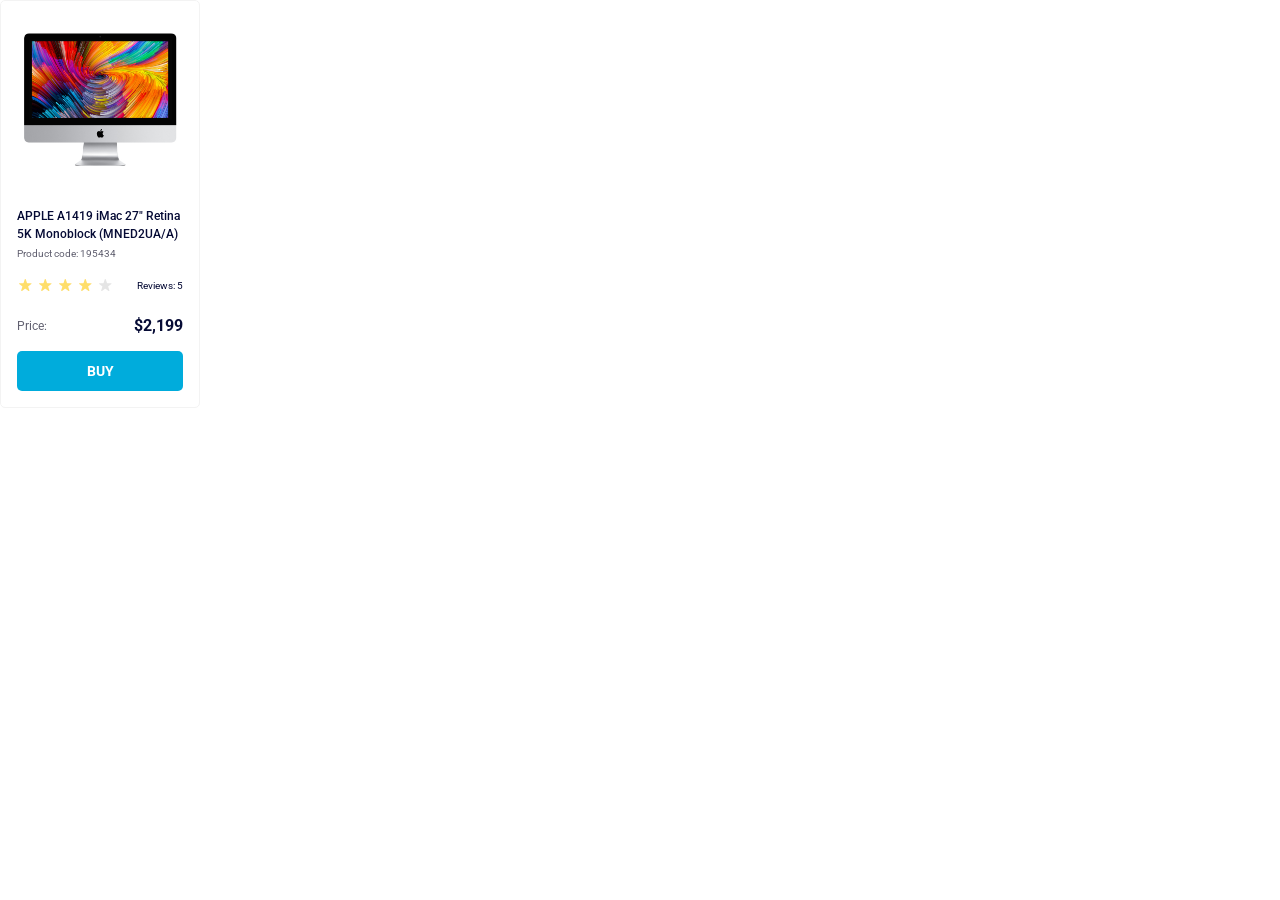
<file: index.html>
<!doctype html><html lang="en"><head><meta charset="utf-8"><meta name="viewport" content="width=device-width, initial-scale=1.0"><title>Product cards</title><link rel="stylesheet" href="index.45755b51.css"><link href="https://fonts.googleapis.com/css2?family=Roboto:wght@100..900&display=swap" rel="stylesheet"></head><body> <div class="card" data-qa="card"> <div class="card__header"> <img class="card__header-img" src="imac.202c52ff.jpeg" alt="Product image"> </div> <div class="card__content"> <h1 class="card__title"> APPLE A1419 iMac 27" Retina&nbsp; 5K Monoblock (MNED2UA/A) </h1> <p class="card__descr">Product code: 195434</p> <div class="card__rating stars stars--4"> <ul class="stars__list"> <li class="stars__item"></li> <li class="stars__item"></li> <li class="stars__item"></li> <li class="stars__item"></li> <li class="stars__item"></li> </ul> <span>Reviews: 5</span> </div> <div class="card__price"> <span class="card__price-text">Price:</span> <span class="card__price-value">$2,199</span> </div> <a href="#" class="card__button" data-qa="hover"> Buy </a> </div> </div> </body></html>
</file>
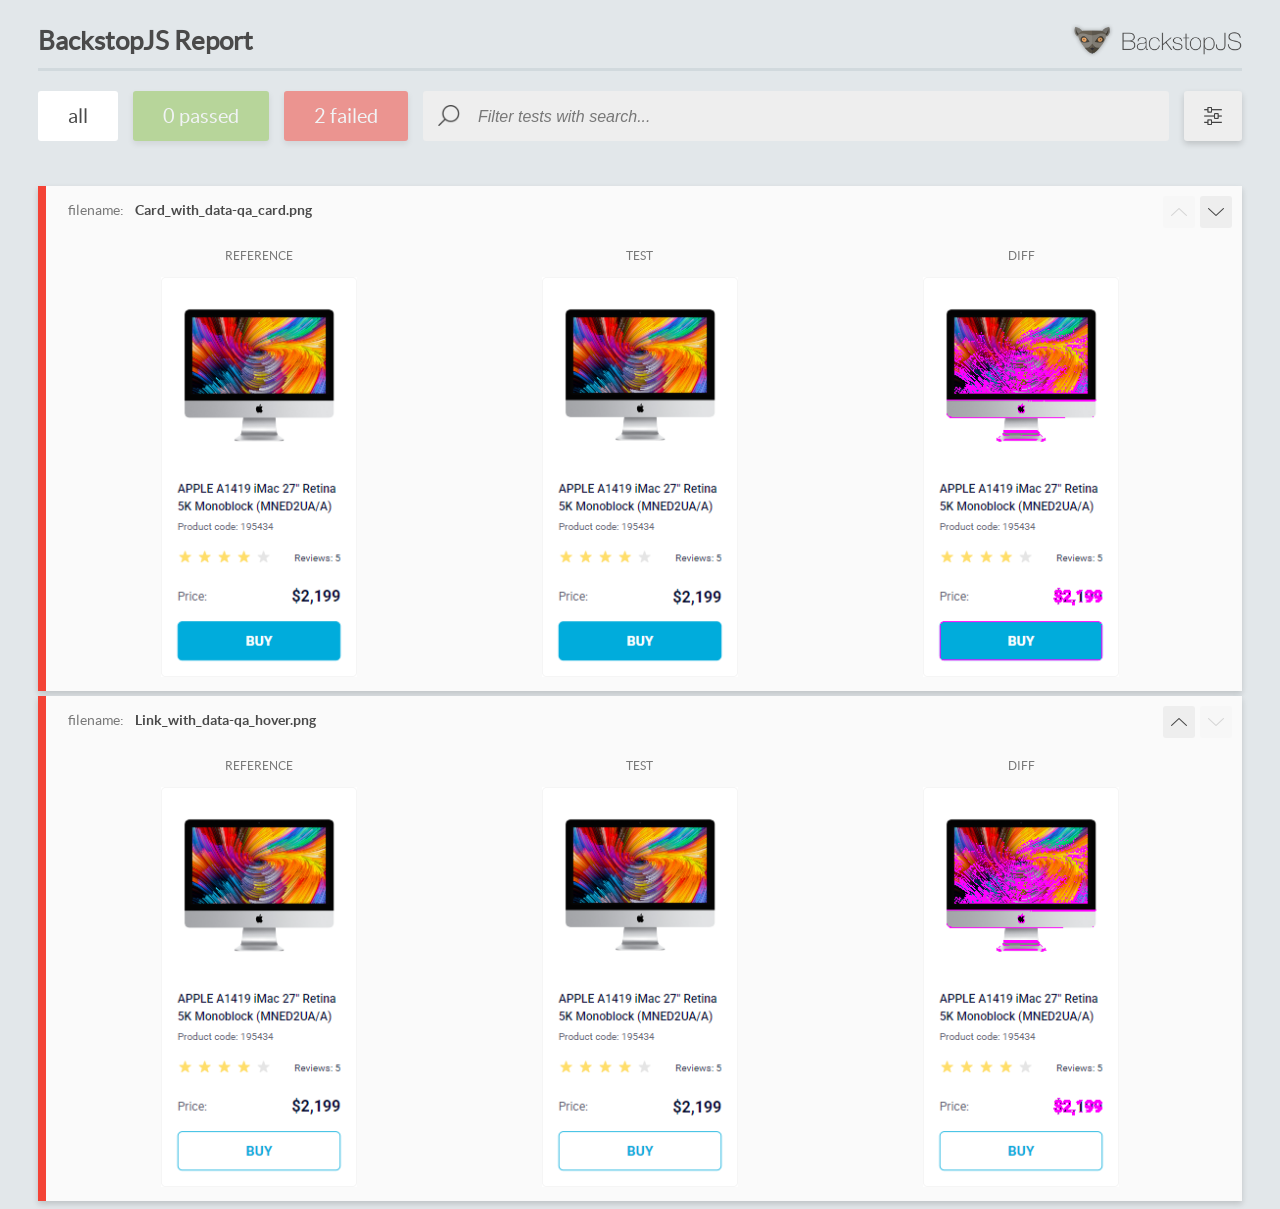
<file: report/html_report/index.html>
<!DOCTYPE html>
<html>
  <head>
    <meta charset="utf-8">
    <!-- Disable Cache -->
    <meta http-equiv="Cache-Control" content="no-cache, no-store, must-revalidate">
    <meta http-equiv="Pragma" content="no-cache">
    <meta http-equiv="Expires" content="0">

    <title>BackstopJS Report</title>

    <style>
      @font-face {
          font-family: 'latoregular';
          src: url('./assets/fonts/lato-regular-webfont.woff2') format('woff2'),
              url('./assets/fonts/lato-regular-webfont.woff') format('woff');
          font-weight: 400;
          font-style: normal;
      }
      @font-face {
          font-family: 'latobold';
          src: url('./assets/fonts/lato-bold-webfont.woff2') format('woff2'),
              url('./assets/fonts/lato-bold-webfont.woff') format('woff');
          font-weight: 700;
          font-style: normal;
      }

      .ReactModal__Body--open {
          overflow: hidden;
      }
      .ReactModal__Body--open .header {
        display: none;
      }

    </style>
  </head>
  <body style="background-color: #E2E7EA">
    <div id="root">

    </div>
    <script>
      function report (report) { // eslint-disable-line no-unused-vars
        window.tests = report;
      }
    </script>
    <script src="config.js"></script>
    <script src="index_bundle.js"></script>
  </body>
</html>
</file>
<file: index.45755b51.css>
body{box-sizing:border-box;color:#060b35;margin:0;padding:0;font-family:Roboto,sans-serif;font-size:10px;font-weight:400;line-height:14px}.card{box-sizing:border-box;border:1px solid #f3f3f3;border-radius:5px;flex-direction:column;justify-content:space-between;width:200px;height:408px;padding:32px 16px 16px;display:flex}.card__header{justify-content:center;display:flex}.card__header-img{object-fit:contain;width:160px;height:100%}.card__content{flex-direction:column;display:flex}.card__title{margin:0 0 4px;font-size:12px;font-weight:500;line-height:18px}.card__descr{color:#616070;margin:0 0 16px}.card__rating{justify-content:space-between;align-items:end;margin-bottom:24px;display:flex}.card__price{justify-content:space-between;align-items:end;margin-bottom:16px;display:flex}.card__price-text{color:#616070;font-size:12px;line-height:18px}.card__price-value{font-size:16px;font-weight:700;line-height:18px}.card__button{box-sizing:border-box;color:#fff;text-transform:uppercase;background-color:#00acdc;border-radius:5px;justify-content:center;align-items:center;width:100%;height:40px;font-size:14px;font-weight:700;line-height:16px;text-decoration:none;display:flex}.card__button:hover{color:#00acdc;background-color:#fff;border:1px solid #00acdc}.stars__list{flex-direction:row;margin:0;padding:0;list-style:none;display:flex}.stars__item{background-image:url(star.822d561e.svg);background-position:50%;background-repeat:no-repeat;width:16px;height:16px;margin:0 4px 0 0}.stars__item:last-child{margin-right:0}.stars--1 .stars__item:first-child,.stars--2 .stars__item:nth-child(-n+2),.stars--3 .stars__item:nth-child(-n+3),.stars--4 .stars__item:nth-child(-n+4),.stars--5 .stars__item:nth-child(-n+5){background-image:url(star-active.edda4c43.svg)}
/*# sourceMappingURL=index.45755b51.css.map */
</file>
